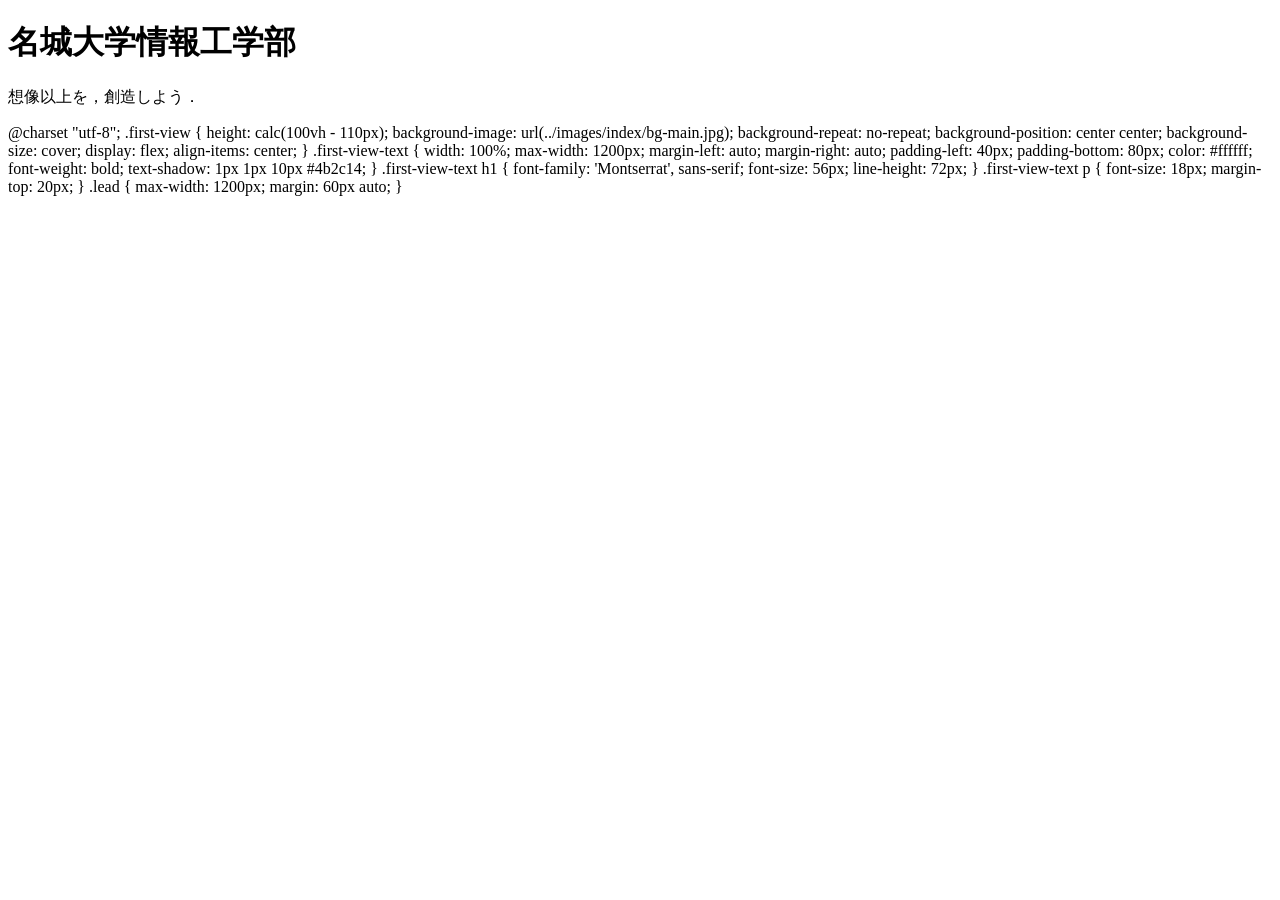
<file: images/index/index.html>
<!DOCTYPE html>

<head>

<meta charset="UTF-8">

<title>名城大学情報工学部非公式Webサイト</title>

<meta name="description" content=“名城大学情報工学部非公式Webサイト”>

<link href="css/index.css" rel=“stylesheet”>

</head>
<main>

<div class="first-view">

<div class="first-view-text">

<h1>名城大学情報工学部</h1>

<p>想像以上を，創造しよう．</p>

</div>

</div>

</main>
@charset "utf-8";

.first-view {

    height: calc(100vh - 110px);

    background-image: url(../images/index/bg-main.jpg);

    background-repeat: no-repeat;

    background-position: center center;

    background-size: cover;

    display: flex;

    align-items: center;

}
.first-view-text {

    width: 100%;

    max-width: 1200px;
    margin-left: auto;

    margin-right: auto;

    padding-left: 40px;

    padding-bottom: 80px;
    color: #ffffff;

    font-weight: bold;

    text-shadow: 1px 1px 10px #4b2c14;
}
.first-view-text h1 {

    font-family: 'Montserrat', sans-serif;

    font-size: 56px;

    line-height: 72px;

}
.first-view-text p {

    font-size: 18px;

    margin-top: 20px;

}
.lead {

    max-width: 1200px;

    margin: 60px auto;

}
</file>
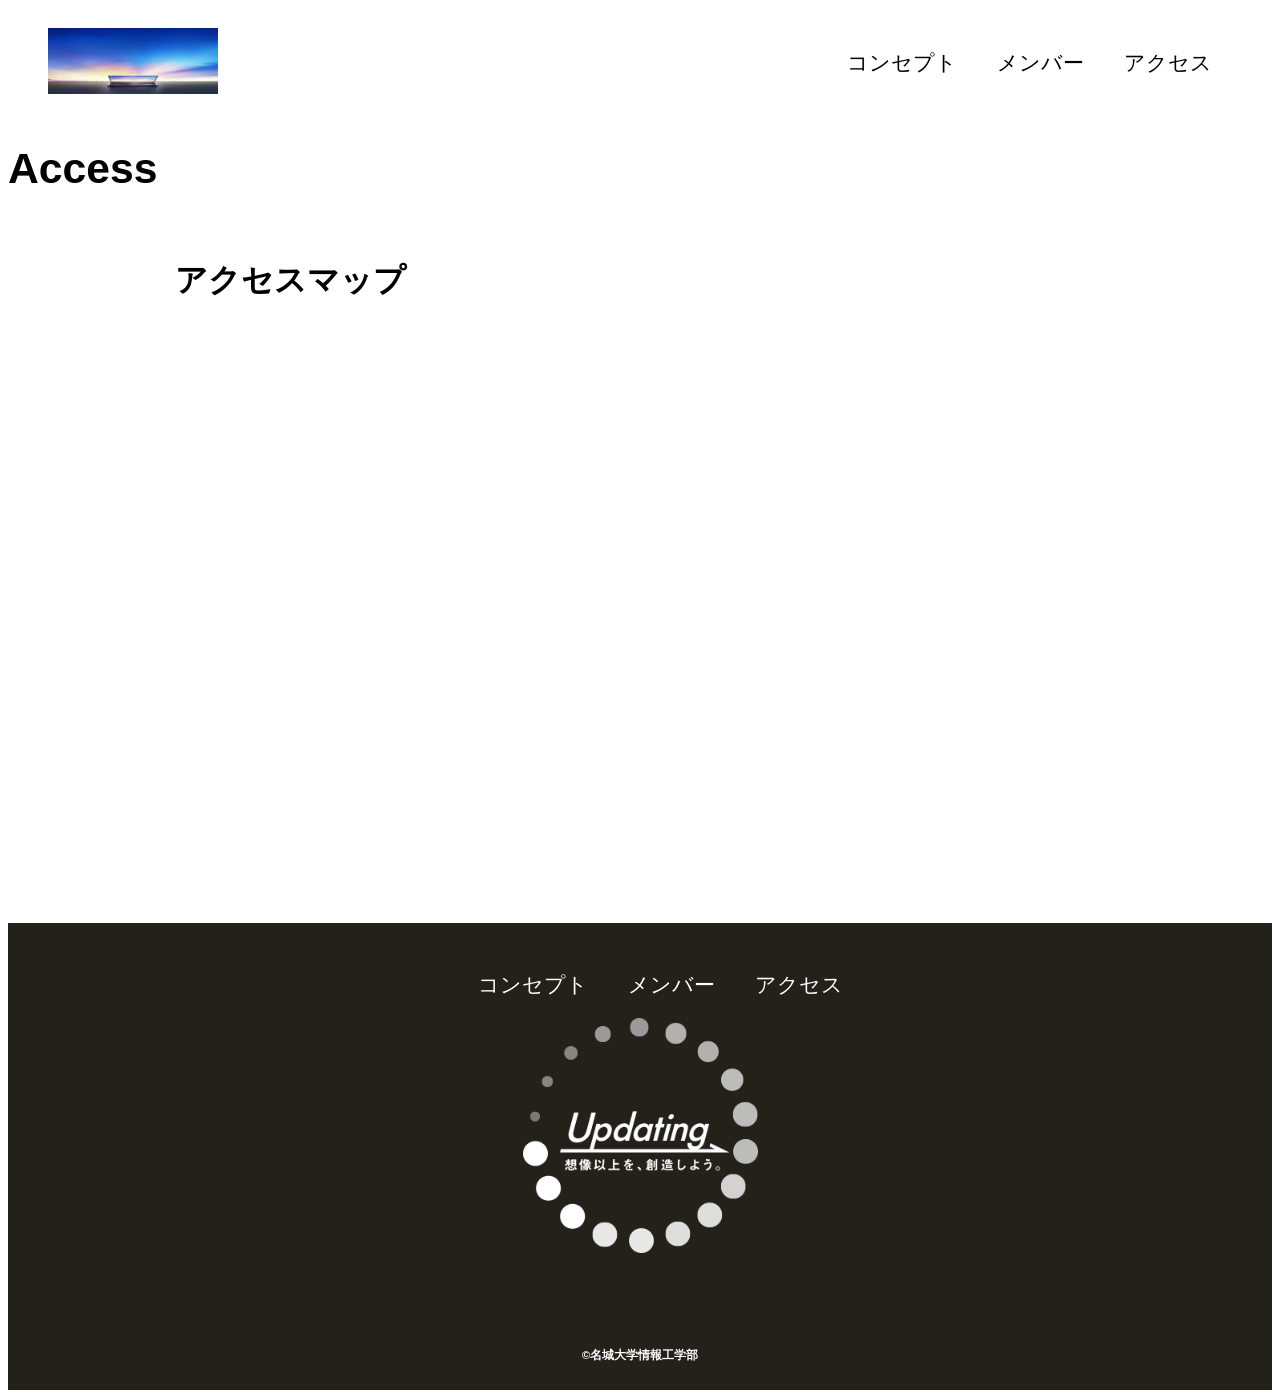
<file: access.html>
<!DOCTYPE html>
<html>
    <head>
        <meta charset="UTF-8">
        <title>名城大学情報工学部　非公式HP</title>
        <meta name="description" content="ページの概要">
        <meta name="viewport" content="width=device-width">
        <link href="css/common.css" rel="stylesheet">

        <link href="css/access.css" rel="stylesheet">
        <link rel="preconnect" href="https://fonts.googleapis.com">

<link rel="preconnect" href="https://fonts.gstatic.com" crossorigin>

<link href="https://fonts.googleapis.com/css2?family=Lato:wght@300&

display=swap" rel="stylesheet"></head>
    <body>
<!--feader ここから-->

        <header class="header">
            <div class="header-inner">
                <a class="header-logo" href="index.html">
                    <img src="images/common/logo.png" alt="ロゴ">
                </a>
                <button class="toggle-menu-button"></button>
                <div class="header-site-menu">
                    <nav class="site-menu">
                        <ul>
                        <li><a href="concept.html">コンセプト</a></li>
                        <li><a href="members.html">メンバー</a></li>
                        <li><a href="access.html">アクセス</a></li>
                        </ul>
                    </nav>
                </div>
            </div>
        </header>
<!--feader ここまで-->
        <main class="main">
            <div class="title">

                <h1>Access</h1>

            </div>
            <div class="map">
    <h2>アクセスマップ</h2>
    <iframe src="https://www.google.com/maps/embed?pb=!1m18!1m12!1m3!1d3262.8344607797746!2d136.9740523762886!3d35.13327665979564!2m3!1f0!2f0!3f0!3m2!1i1024!2i768!4f13.1!3m3!1m2!1s0x60036449175323cb%3A0x6bda191e4b09fa50!2z5ZCN5城5aSn5a2mIOWkqeeZveOCreODpODODvA!5e0!3m2!1sja!2sjp!4v1718435000000!5m2!1sja!2sjp" style="border:0;" allowfullscreen="" loading="lazy" referrerpolicy="no-referrer-when-downgrade"></iframe>
</div>
        </main>
        <footer class="footer">
            <nav class="site-menu">
                <ul>
                    <li><a href="concept.html">コンセプト</a></li>
                    <li><a href="members.html">メンバー</a></li>
                    <li><a href="access.html">アクセス</a></li>
                </ul>
            </nav>
            <a class="footer-logo" href="index.html">
                <img src="images/common/logo_footer.png" alt="ロゴ">
            </a>
            <p class="copyright"><small>&copy;名城大学情報工学部</small></p>
        </footer>
    </body>
</html>
</file>
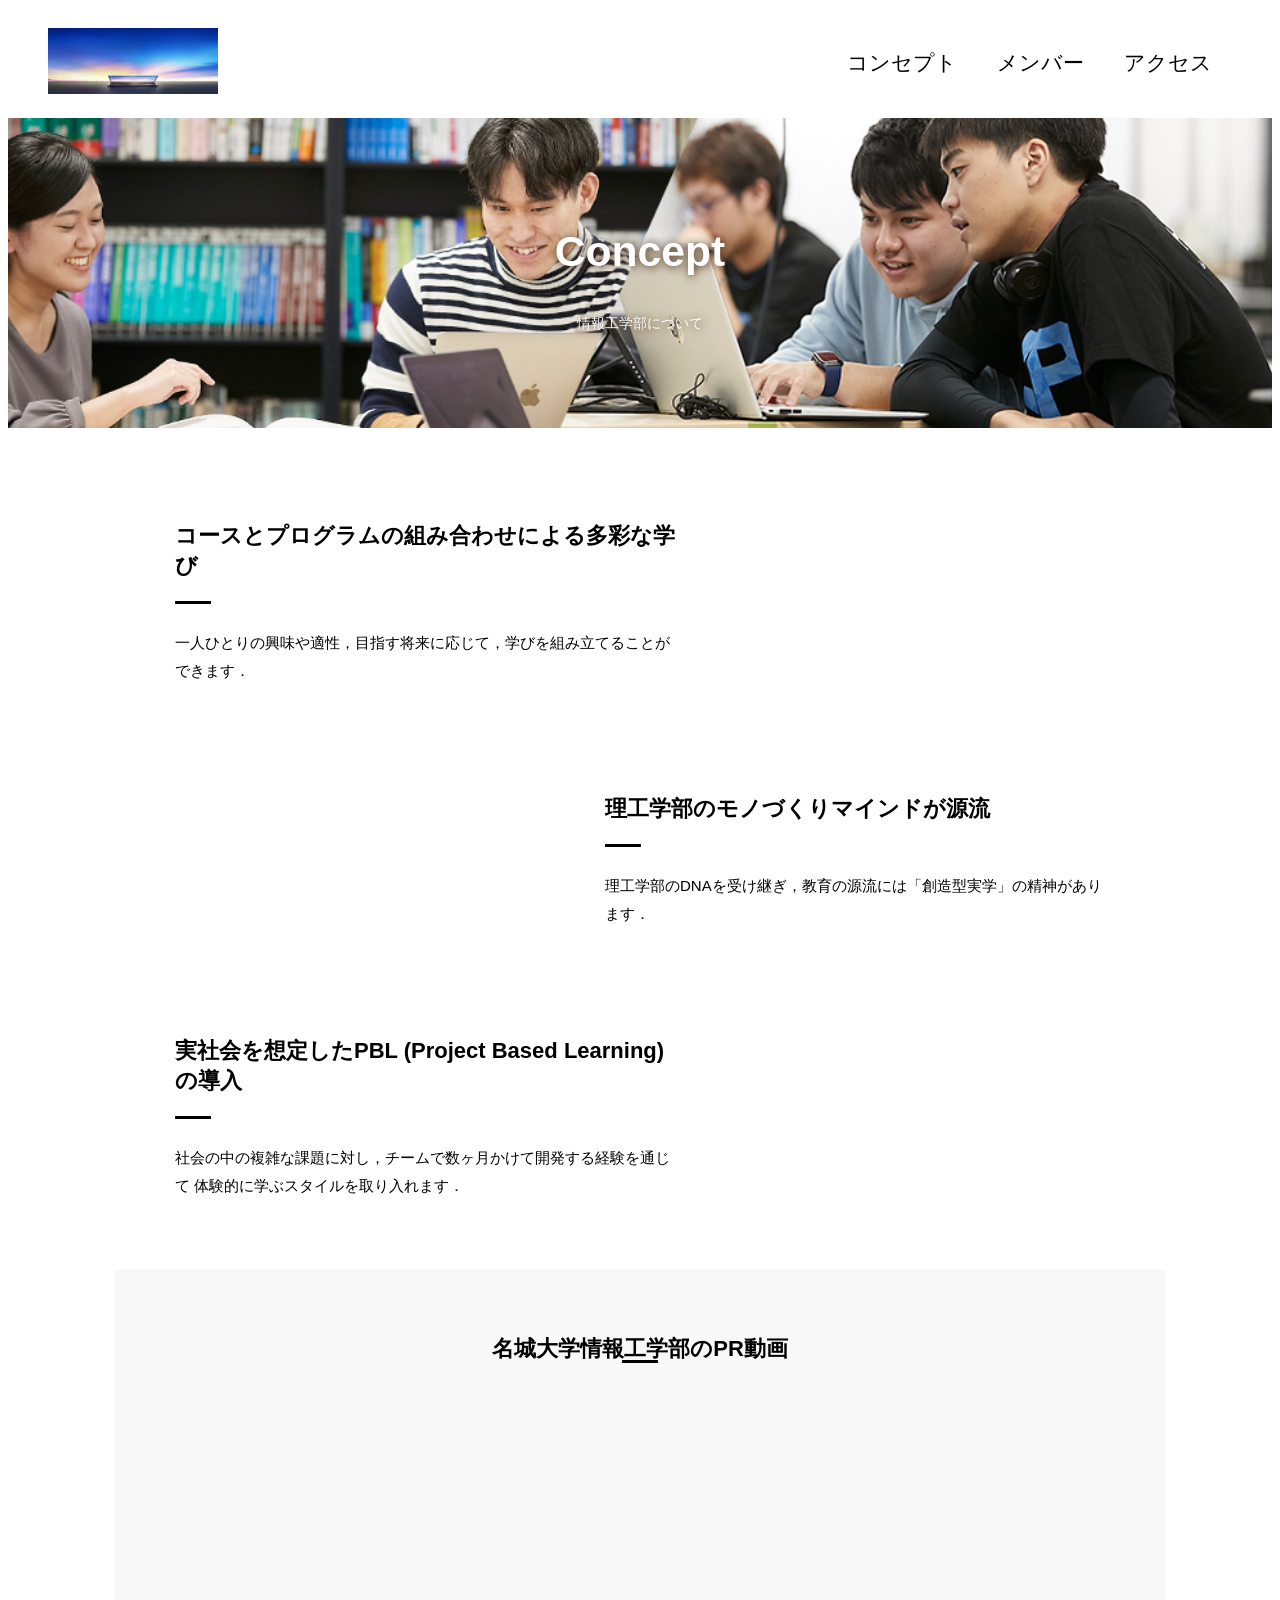
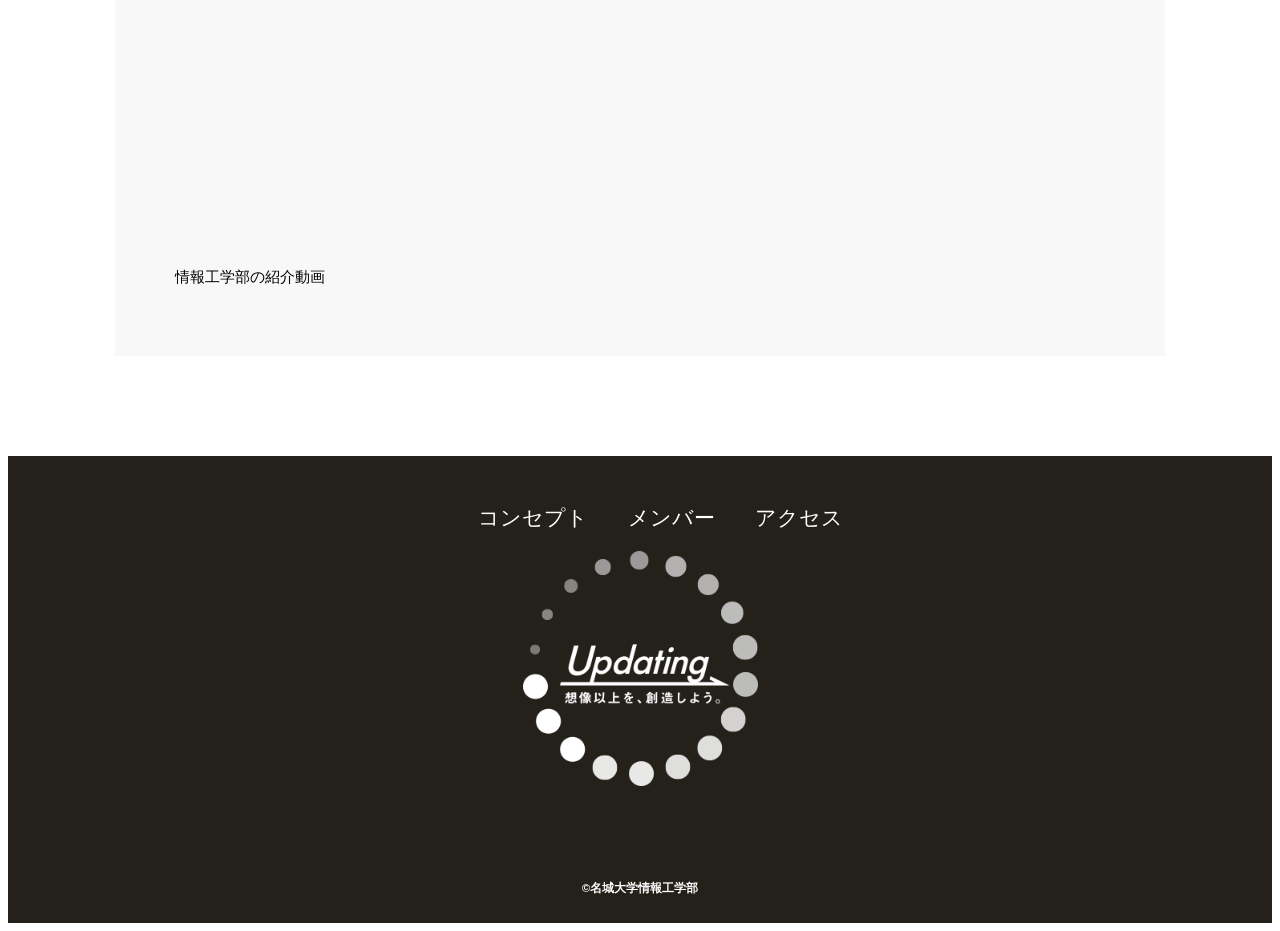
<file: concept.html>
<!DOCTYPE html>
<html>
    <head>
        <meta charset="UTF-8">
        <title>コンセプト</title>

        <meta name="description" content="情報工学部のコンセプト">
        <meta name="viewport" content="width=device-width">
        <link href="css/common.css" rel="stylesheet">
        <link href="css/concept.css" rel="stylesheet">
        <link rel="preconnect" href="https://fonts.googleapis.com">

<link rel="preconnect" href="https://fonts.gstatic.com" crossorigin>

<link href="https://fonts.googleapis.com/css2?family=Lato:wght@300&display=swap" rel="stylesheet"></head>
    <body>
<!--feader ここから-->

        <header class="header">
            <div class="header-inner">
                <a class="header-logo" href="index.html">
                    <img src="images/common/logo.png" alt="ロゴ">
                </a>
                <button class="toggle-menu-button"></button>
                <div class="header-site-menu">
                    <nav class="site-menu">
                        <ul>
                        <li><a href="concept.html">コンセプト</a></li>
                        <li><a href="members.html">メンバー</a></li>
                        <li><a href="access.html">アクセス</a></li>
                        </ul>
                    </nav>
                </div>
            </div>
        </header>
<!--feader ここまで-->
        <main class="main">
            <div class="title">

                <h1>Concept</h1>

                <p>情報工学部について</p>

            </div>
            <div class="feature">
            

            <div class="feature-text">

                <h2>コースとプログラムの組み合わせによる多彩な学び</h2>

                <p>一人ひとりの興味や適性，目指す将来に応じて，学びを組み立てることができます．</p>

            </div>

            </div>
            <div class="feature reverse">

                <div class="feature-text">

                    <h2>理工学部のモノづくりマインドが源流</h2>

                    <p>理工学部のDNAを受け継ぎ，教育の源流には「創造型実学」の精神があります．</p>

                </div>

            </div>
            <div class="feature">

                <div class="feature-text">

                    <h2>実社会を想定したPBL (Project Based Learning) の導入</h2>

                    <p>社会の中の複雑な課題に対し，チームで数ヶ月かけて開発する経験を通じて

                体験的に学ぶスタイルを取り入れます．</p>

                    </div>

                </div>
                <div class="movie">

                    <h2>名城大学情報工学部のPR動画</h2>
                    <iframe src="https://www.youtube.com/embed/AxMAMQrBUtE?si=vZWfj4T2VtsboVYy" title="YouTube video player" frameborder="0" allow="accelerometer; autoplay; clipboard-write; encrypted-media; gyroscope; picture-in-picture; web-share" referrerpolicy="strict-origin-when-cross-origin" allowfullscreen></iframe>
                    <p>情報工学部の紹介動画</p>

                </div>
        </main>
        <footer class="footer">
            <nav class="site-menu">
                <ul>
                    <li><a href="concept.html">コンセプト</a></li>
                    <li><a href="members.html">メンバー</a></li>
                    <li><a href="access.html">アクセス</a></li>
                </ul>
            </nav>
            <a class="footer-logo" href="index.html">
                <img src="images/common/logo_footer.png" alt="ロゴ">
            </a>
            <p class="copyright"><small>&copy;名城大学情報工学部</small></p>
        </footer>
    </body>
</html>
</file>
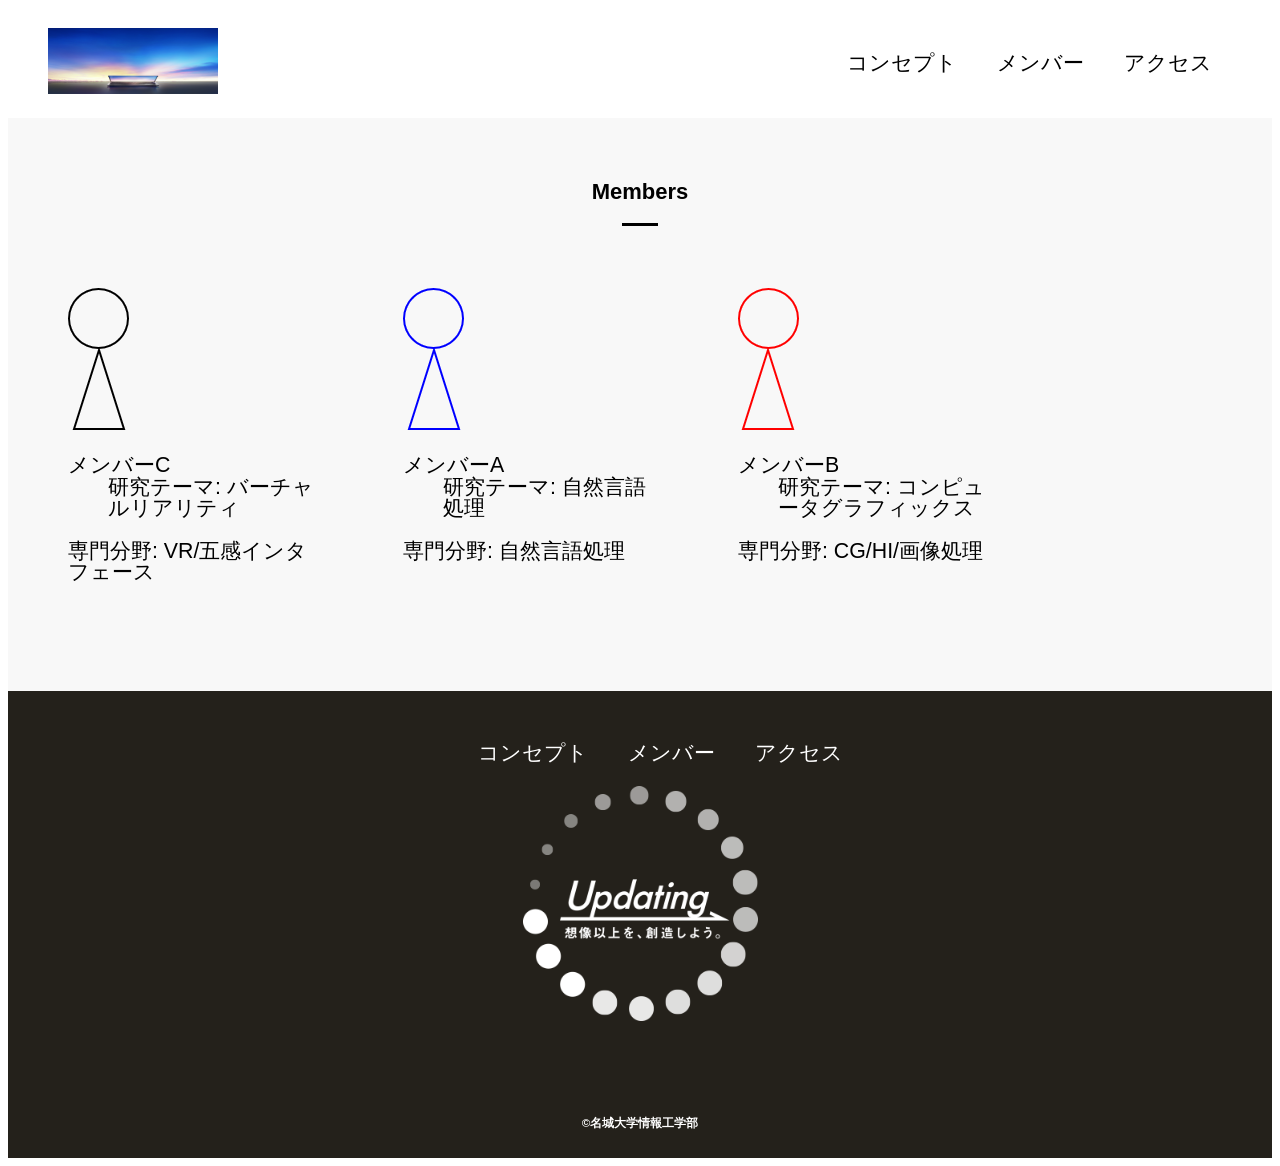
<file: members.html>
<!DOCTYPE html>
<html>
    <head>
        <meta charset="UTF-8">
        <title>名城大学情報工学部　非公式HP</title>
        <meta name="description" content="ページの概要">
        <meta name="viewport" content="width=device-width">
        <link href="css/common.css" rel="stylesheet">
        <link href="css/members.css" rel="stylesheet">
        <link rel="preconnect" href="https://fonts.googleapis.com">


<link rel="preconnect" href="https://fonts.gstatic.com" crossorigin>

<link href="https://fonts.googleapis.com/css2?family=Lato:wght@300&

display=swap" rel="stylesheet"></head>
    <body>
<!--feader ここから-->

        <header class="header">
            <div class="header-inner">
                <a class="header-logo" href="index.html">
                    <img src="images/common/logo.png" alt="ロゴ">
                </a>
                <button class="toggle-menu-button"></button>
                <div class="header-site-menu">
                    <nav class="site-menu">
                        <ul>
                        <li><a href="concept.html">コンセプト</a></li>
                        <li><a href="members.html">メンバー</a></li>
                        <li><a href="access.html">アクセス</a></li>
                        </ul>
                    </nav>
                </div>
            </div>
        </header>
<!--feader ここまで-->
        <main class="main">
            <div class="members">

                <h2>Members</h2>

                <ul class="member-list">
                    <li>

                        <img src="images/members/member_C.png" alt="メンバーC">

                        <dl>

                            <dt>メンバーC</dt>

                            <dd>研究テーマ: バーチャルリアリティ</dd>

                        </dl>

                        <p class="speciality">専門分野: VR/五感インタフェース</p>

                    </li>

                    <li>

                        <img src="images/members/member_A.png" alt="メンバーA">
                        <dl>

                            <dt>メンバーA</dt>

                            <dd>研究テーマ: 自然言語処理</dd>

                        </dl>
                        <p class="speciality">専門分野: 自然言語処理</p>
                    </li>
                    <li>

                        <img src="images/members/member_B.png" alt="メンバーB">

                        <dl>

                            <dt>メンバーB</dt>

                            <dd>研究テーマ: コンピュータグラフィックス</dd>

                        </dl>

                        <p class="speciality">専門分野: CG/HI/画像処理</p>

                        </li>
                </ul>

            </div>
        </main>
        <footer class="footer">
            <nav class="site-menu">
                <ul>
                    <li><a href="concept.html">コンセプト</a></li>
                    <li><a href="members.html">メンバー</a></li>
                    <li><a href="access.html">アクセス</a></li>
                </ul>
            </nav>
            <a class="footer-logo" href="index.html">
                <img src="images/common/logo_footer.png" alt="ロゴ">
            </a>
            <p class="copyright"><small>&copy;名城大学情報工学部</small></p>
        </footer>
    </body>
</html>
</file>
<file: css/common.css>
<!DOCTYPE html>
<head>
    <meta charset="UTF-8">
    <title>共通ページ</title>
    <link href="css/common.css" rel="stylesheet">
    <link rel="preconnect" href="https://fonts.googleapis.com">

    <link rel="preconnect" href="https://fonts.gstatic.com" crossorigin>

    <link href="https://fonts.googleapis.com/css2?family=Lato:wght@300&

display=swap" rel="stylesheet">
</head>
<body>

    </body>
</html>
@charset "utf-8";

*,
::before,
::after {
    padding: 0;
    margin: 0;
    box-sizing: border-box;
}

ul, ol {
    list-style: none;
}

a {
    color: inherit;
    text-decoration: none;
}

body {
    font-family: sans-serif;
    font-size: 16pt;
    color: #000000;
    line-height: 1;
    background-color: #ffffff;
}

img {
    max-width: 100%;
}

.header-inner {
    max-width: 1200px;
    height: 110px;
    margin-left: auto;
    margin-right: auto;
    padding-left: 40px;
    padding-right: 40px;
    display: flex;
    justify-content: space-between;
    align-items: center;
}

.header-logo {
    display: block;
    width: 170px;
}

.toggle-menu-button {
    display: none;
}

.site-menu ul {
    display: flex;
}

.site-menu ul li {
    margin-left: 20px;
    margin-right: 20px;
}

.site-menu ul li a {
    font-family: 'Lato', sans-serif;
}
@media (max-width: 800px) {

    .site-menu ul {

    display: block;
    text-align: center;
    }
    .site-menu li{
        margin-top: 20px;
    }
    .header {
        position: fixed;
        top: 0;
        left: 0;
        right: 0;
        background-color: #ffffff;
        height:50px;
        z-index: 10;
        box-shadow:0 3px 6px rgba(0,0,0,0.1);

    }
    .header-inner {

        padding-left: 20px;

        padding-right: 20px;

        height: 100%;
        position: relative;

    }
    .header-logo{
        width: 100px;
    }
    .main {

        padding-top: 50px;

        }
    .footer-logo {

        margin-top: 60px;
}  

    .header-site-menu{
        position: absolte;
        top: 100%;
        left:0;
        right: 0;
        color: #ffffff;
        background-color: #736e62;
        padding-top: 30px;
        padding-bottom: 50px;
        display: none;

    }
    .header-site-menu.is-show{
        display: black;
    }
    .topple-menu-button{
        display: block;
        width: 44px;
        height: 34px;
        background-image: url(../images/common/icon-menu.png);

        background-size: 50%;

        background-position: center;

        background-repeat: no-repeat;
        background-color: transparent;

        border: none;

        border-radius: 0;

        outline: none;

    }

    .copyright {

        margin-top: 50px;

}
}

.footer {
    color: #ffffff;
    background-color: #24211b;
    padding-top: 30px;
    padding-bottom: 15px;
    display: flex;
    flex-direction: column;
    align-items: center;
}

.footer-logo {
    display: block;
    width: 235px;
}

.copyright {
    font-size: 14px;
    font-weight: bold;
    margin-top: 90px;
}
</file>
<file: css/access.css>
.map {

    width: 930px;

    max-width: 90%;

    margin-top: 75px;

    margin-left: auto;

    margin-right: auto;

}
.map iframe {

    display: block;

    width: 100%;

    height: 600px;

    margin-top: 25px;

}
</file>
<file: css/concept.css>
.title {

    height: 310px;

    background-image: url(../images/concept/bg-main.jpg);

    background-repeat: no-repeat;

    background-position: center center;

    background-size: cover;

    display: flex;

    flex-direction: column;

    justify-content: center;

    align-items: center;

    color: #ffffff;

    text-shadow: 1px 1px 10px #4b2c14;

}
.title h1 {

    font-family: 'Montserrat', sans-serif;

    font-size: 32pt;

    font-weight: bold;

}
.title p {

    font-size: 14px;

    margin-top: 15px;

}
.feature {

    display: flex;
    flex-direction: row;

    justify-content: space-between;

    width: 930px;

    max-width: 90%;

    margin-top: 75px;

    margin-left: auto;

    margin-right: auto;

    align-items: flex-start;

}
.feature-text {

    max-width: 500px;

    margin-right: 40px;

}
.reverse {

    flex-direction: row-reverse;

}
.reverse .feature-text {

    margin-left: 40px;

    margin-right: 0;

}
.feature-text h2 {

    font-size: 22px;

    font-weight: bold;

    line-height: 30px;


}
.feature-text h2::after {

    content: '';

    display: block;

    width: 36px;

    height: 3px;

    background-color: #000000;

    margin-top: 20px;

}
.feature-text p {

    font-size: 15px;

    line-height: 28px;

    margin-top: 25px;

}
.movie {

    width: 930px;

    max-width: 90%;

    background-color: #f8f8f8;

    padding: 50px 60px;

    margin-top: 55px;

    margin-left: auto;

    margin-right: auto;

}
.movie h2 {

    font-size: 22px;

    font-weight: bold;

    text-align: center;

}
.movie h2::after {

    content: '';

    display: block;

    width: 36px;

    height: 3px;

    background-color: #000000;

    margin-left: auto;

    margin-right: auto;

}
.movie iframe {

    display: block;

    width: 100%;

    height: 450px;

    margin-top: 30px;

}
.movie p {

    font-size: 15px;

    line-height: 28px;

    margin-top: 20px;

}
.footer {

    margin-top: 100px;

}
</file>
<file: css/members.css>
.members {

background-color: #f8f8f8;

padding-top: 45px;

padding-bottom: 55px;

}
.members h2 {

font-size: 22px;

font-weight: bold;

text-align: center;

}
.members h2::after {
    content: '';

    display: block;
    width: 36px;

    height: 3px;

    background-color: #000000;

    margin-top: 20px;

    margin-left: auto;

    margin-right: auto;
}
.member-list {

    display: flex;

    padding-top: 40px;

    padding-bottom: 10px;

    padding-left: 60px;

    padding-right: 60px;
    overflow: scroll;

}
.member-list li {

    flex-shrink: 0;

    width: 260px;

    margin-left: 75px;

}.member-list li:first-child {

    margin-left: 0;

}
@media (max-width: 800px) {

    .member-list {

        padding-left: 20px;

        padding-right: 20px;

    }
    .member-list li {

        width: 220px;

        margin-left: 30px;

    }

}
</file>
